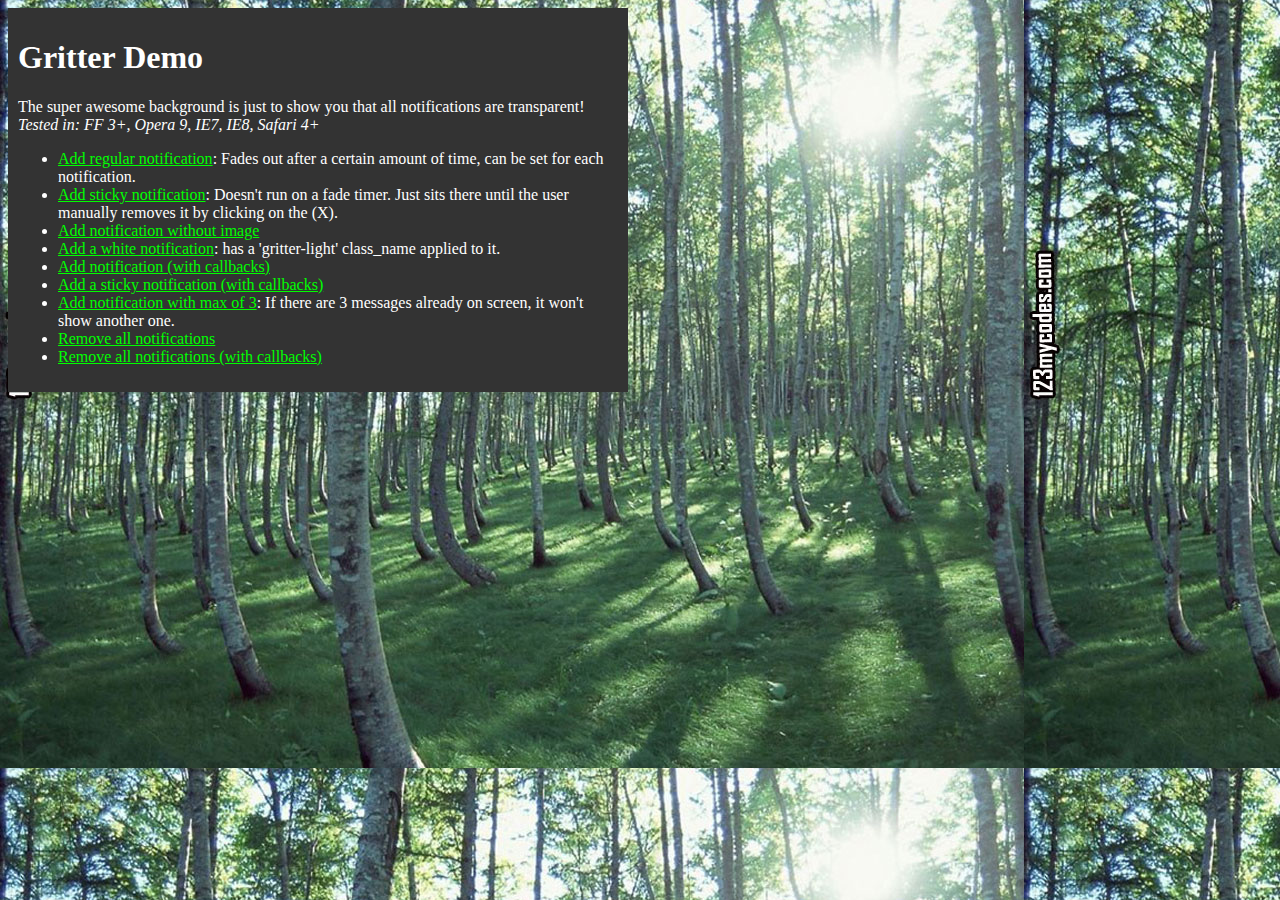
<file: src/lib/jquery.gritter/index.html>
<!DOCTYPE html PUBLIC "-//W3C//DTD XHTML 1.0 Transitional//EN" "http://www.w3.org/TR/xhtml1/DTD/xhtml1-transitional.dtd">
<html xmlns="http://www.w3.org/1999/xhtml">
<head>
<title>Gritter demo for jQuery - boedesign.com</title>
<meta http-equiv="Content-Type" content="text/html; charset=utf-8" />
<link rel="stylesheet" type="text/css" href="css/jquery.gritter.css" />
<script type="text/javascript" src="http://www.google.com/jsapi"></script>
<script type="text/javascript">google.load('jquery', '1.7.1');</script>
<script type="text/javascript" src="js/jquery.gritter.js"></script>
<style type="text/css">
	body {
		background:#222 url(images/trees.jpg);
		color:#fff;
	}
	a {
		color:#00ff00;
	}
	#container {
		width:600px;
		background:#333;
		padding:10px;
	}
</style>
</head>


<body>
<div id="container">
	<h1>Gritter Demo</h1>
	<p>
		The super awesome background is just to show you that all notifications are transparent!
		<em>Tested in: FF 3+, Opera 9, IE7, IE8, Safari 4+</em>
	</p>
	<ul>
		<li>
			<a href="#" id="add-regular">Add regular notification</a>: Fades out after a certain amount of time, can be set for each notification.
		</li>
		<li>
			<a href="#" id="add-sticky">Add sticky notification</a>: Doesn't run on a fade timer.  Just sits there until the user manually removes it by clicking on the (X).
		</li>
		<li>
			<a href="#" id="add-without-image">Add notification without image</a>
		</li>
        <li>
            <a href="#" id="add-gritter-light">Add a white notification</a>: has a 'gritter-light' class_name applied to it.
        </li>
		<li>
			<a href="#" id="add-with-callbacks">Add notification (with callbacks)</a>
		</li>
		<li>
			<a href="#" id="add-sticky-with-callbacks">Add a sticky notification (with callbacks)</a>
		</li>
        <li>
            <a href="#" id="add-max">Add notification with max of 3</a>: If there are 3 messages already on screen, it won't show another one.
        </li>
		<li>
			<a href="#" id="remove-all">Remove all notifications</a>
		</li>
		<li>
			<a href="#" id="remove-all-with-callbacks">Remove all notifications (with callbacks)</a>
		</li>
	</ul>
</div>

<script type="text/javascript">

	$(function(){

		// global setting override
        /*
		$.extend($.gritter.options, {
		    class_name: 'gritter-light', // for light notifications (can be added directly to $.gritter.add too)
		    position: 'bottom-left', // possibilities: bottom-left, bottom-right, top-left, top-right
			fade_in_speed: 100, // how fast notifications fade in (string or int)
			fade_out_speed: 100, // how fast the notices fade out
			time: 3000 // hang on the screen for...
		});
        */

		$('#add-sticky').click(function(){

			var unique_id = $.gritter.add({
				// (string | mandatory) the heading of the notification
				title: 'This is a sticky notice!',
				// (string | mandatory) the text inside the notification
				text: 'Lorem ipsum dolor sit amet, consectetur adipiscing elit. Vivamus eget tincidunt velit. Cum sociis natoque penatibus et <a href="#" style="color:#ccc">magnis dis parturient</a> montes, nascetur ridiculus mus.',
				// (string | optional) the image to display on the left
				image: 'http://s3.amazonaws.com/twitter_production/profile_images/132499022/myface_bigger.jpg',
				// (bool | optional) if you want it to fade out on its own or just sit there
				sticky: true,
				// (int | optional) the time you want it to be alive for before fading out
				time: '',
				// (string | optional) the class name you want to apply to that specific message
				class_name: 'my-sticky-class'
			});

			// You can have it return a unique id, this can be used to manually remove it later using
			/*
			setTimeout(function(){

				$.gritter.remove(unique_id, {
					fade: true,
					speed: 'slow'
				});

			}, 6000)
			*/

			return false;

		});

		$('#add-regular').click(function(){

			$.gritter.add({
				// (string | mandatory) the heading of the notification
				title: 'This is a regular notice!',
				// (string | mandatory) the text inside the notification
				text: 'This will fade out after a certain amount of time. Vivamus eget tincidunt velit. Cum sociis natoque penatibus et <a href="#" style="color:#ccc">magnis dis parturient</a> montes, nascetur ridiculus mus.',
				// (string | optional) the image to display on the left
				image: 'http://a0.twimg.com/profile_images/59268975/jquery_avatar_bigger.png',
				// (bool | optional) if you want it to fade out on its own or just sit there
				sticky: false,
				// (int | optional) the time you want it to be alive for before fading out
				time: ''
			});

			return false;

		});

        $('#add-max').click(function(){

            $.gritter.add({
                // (string | mandatory) the heading of the notification
                title: 'This is a notice with a max of 3 on screen at one time!',
                // (string | mandatory) the text inside the notification
                text: 'This will fade out after a certain amount of time. Vivamus eget tincidunt velit. Cum sociis natoque penatibus et <a href="#" style="color:#ccc">magnis dis parturient</a> montes, nascetur ridiculus mus.',
                // (string | optional) the image to display on the left
                image: 'http://a0.twimg.com/profile_images/59268975/jquery_avatar_bigger.png',
                // (bool | optional) if you want it to fade out on its own or just sit there
                sticky: false,
                // (function) before the gritter notice is opened
                before_open: function(){
                    if($('.gritter-item-wrapper').length == 3)
                    {
                        // Returning false prevents a new gritter from opening
                        return false;
                    }
                }
            });

            return false;

        });

		$('#add-without-image').click(function(){

			$.gritter.add({
				// (string | mandatory) the heading of the notification
				title: 'This is a notice without an image!',
				// (string | mandatory) the text inside the notification
				text: 'This will fade out after a certain amount of time. Vivamus eget tincidunt velit. Cum sociis natoque penatibus et <a href="#" style="color:#ccc">magnis dis parturient</a> montes, nascetur ridiculus mus.'
			});

			return false;
		});

        $('#add-gritter-light').click(function(){

            $.gritter.add({
                // (string | mandatory) the heading of the notification
                title: 'This is a light notification',
                // (string | mandatory) the text inside the notification
                text: 'Just add a "gritter-light" class_name to your $.gritter.add or globally to $.gritter.options.class_name',
                class_name: 'gritter-light'
            });

            return false;
        });

		$('#add-with-callbacks').click(function(){

			$.gritter.add({
				// (string | mandatory) the heading of the notification
				title: 'This is a notice with callbacks!',
				// (string | mandatory) the text inside the notification
				text: 'The callback is...',
				// (function | optional) function called before it opens
				before_open: function(){
					alert('I am called before it opens');
				},
				// (function | optional) function called after it opens
				after_open: function(e){
					alert("I am called after it opens: \nI am passed the jQuery object for the created Gritter element...\n" + e);
				},
				// (function | optional) function called before it closes
				before_close: function(e, manual_close){
                    var manually = (manual_close) ? 'The "X" was clicked to close me!' : '';
					alert("I am called before it closes: I am passed the jQuery object for the Gritter element... \n" + manually);
				},
				// (function | optional) function called after it closes
				after_close: function(e, manual_close){
                    var manually = (manual_close) ? 'The "X" was clicked to close me!' : '';
					alert('I am called after it closes. ' + manually);
				}
			});

			return false;
		});

		$('#add-sticky-with-callbacks').click(function(){

			$.gritter.add({
				// (string | mandatory) the heading of the notification
				title: 'This is a sticky notice with callbacks!',
				// (string | mandatory) the text inside the notification
				text: 'Sticky sticky notice.. sticky sticky notice...',
				// Stickeh!
				sticky: true,
				// (function | optional) function called before it opens
				before_open: function(){
					alert('I am a sticky called before it opens');
				},
				// (function | optional) function called after it opens
				after_open: function(e){
					alert("I am a sticky called after it opens: \nI am passed the jQuery object for the created Gritter element...\n" + e);
				},
				// (function | optional) function called before it closes
				before_close: function(e){
					alert("I am a sticky called before it closes: I am passed the jQuery object for the Gritter element... \n" + e);
				},
				// (function | optional) function called after it closes
				after_close: function(){
					alert('I am a sticky called after it closes');
				}
			});

			return false;

		});

		$("#remove-all").click(function(){

			$.gritter.removeAll();
			return false;

		});

		$("#remove-all-with-callbacks").click(function(){

			$.gritter.removeAll({
				before_close: function(e){
					alert("I am called before all notifications are closed.  I am passed the jQuery object containing all  of Gritter notifications.\n" + e);
				},
				after_close: function(){
					alert('I am called after everything has been closed.');
				}
			});
			return false;

		});


	});
</script>

</body>
</html>
</file>
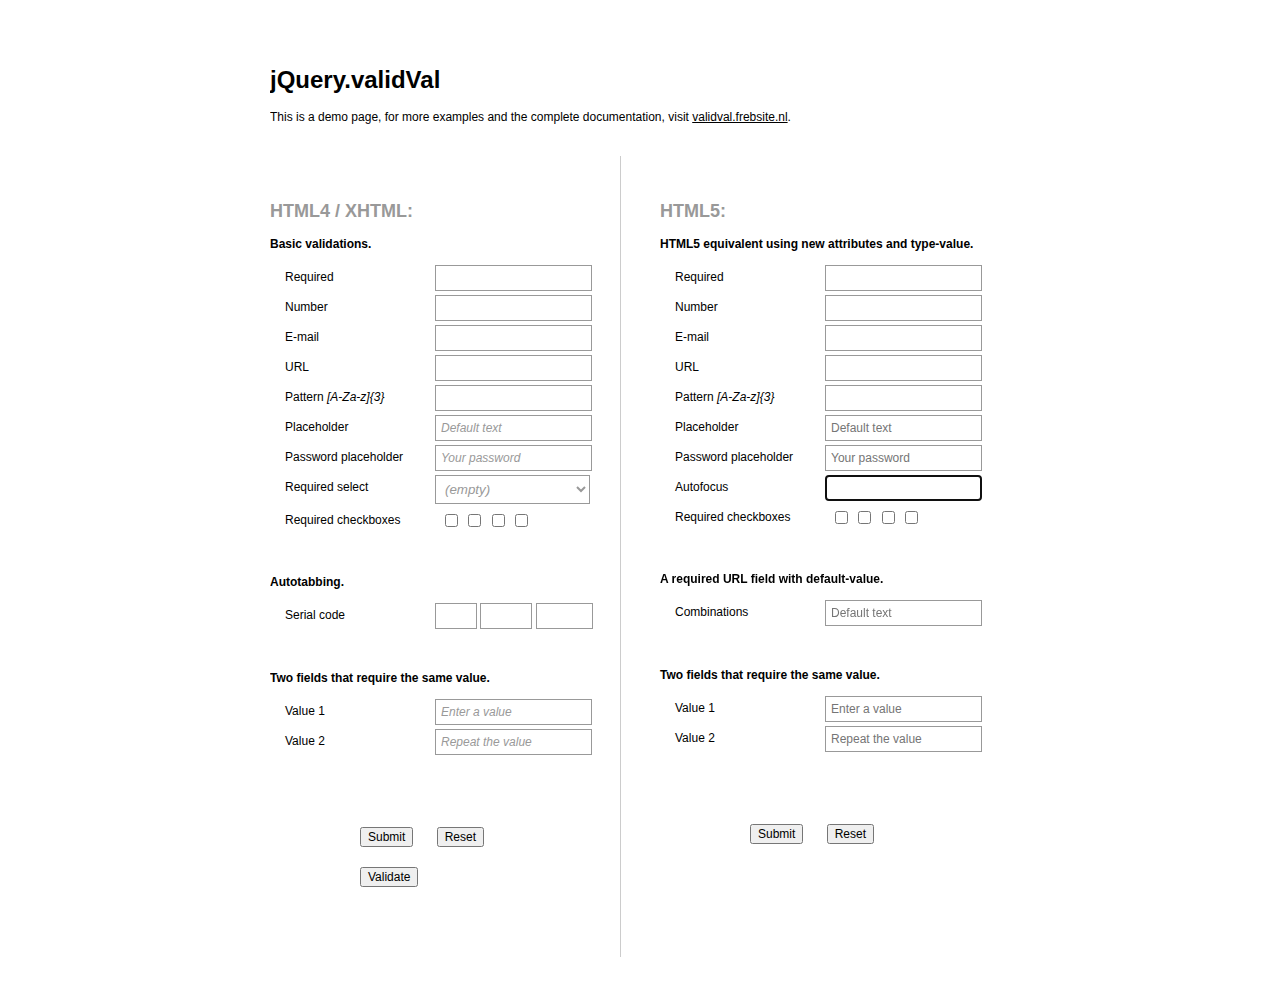
<file: src/lib/validVal/index.html>
<!DOCTYPE html><html xmlns="http://www.w3.org/1999/xhtml">	<head>		<meta http-equiv="content-type" content="text/html;charset=iso-8859-1" />		<title>validVal</title>		<script type="text/javascript" src="http://code.jquery.com/jquery-1.9.1.js"></script>		<script type="text/javascript" src="js/jquery.validVal.min.js"></script>		<script type="text/javascript" src="js/jquery.validVal-customValidations.js"></script>		<script type="text/javascript" src="js/jquery.validVal-debugger.js"></script>		<script type="text/javascript">			$(function() {				$('form[name="form1"]').validVal().validValDebug();				$('form[name="form2"]').validVal();			});		</script>		<style type="text/css" media="all">			* {				color: #000;			}			input[type='text'],			input[type='password'],			input[type='number'],			input[type='email'],			input[type='url'],			textarea, select			{ 				background-color: #fff; 				border: solid 1px #999;				width: 145px;				padding: 5px;			}			textarea			{				height: 100px; 			}			select			{ 				width: 155px; 			}			input[maxlength='3'] {	width: 30px;	}			input[maxlength='4'] {	width: 40px;	}			input[maxlength='5'] {	width: 45px;	}			input[type='text'].focus,			input[type='password'].focus,			input[type='number'].focus,			input[type='email'].focus,			input[type='url'].focus,			textarea.focus,			select.focus			{ 				border-color: #000; 			}			input[type='text'].inactive,			input[type='number'].inactive,			input[type='email'].inactive,			input[type='url'].inactive,			textarea.inactive,			select.inactive,			option.inactive			{				color: #999;				font-style: italic;			}			input[type='text'].invalid,			input[type='password'].invalid,			input[type='number'].invalid,			input[type='email'].invalid,			input[type='url'].invalid, 			textarea.invalid, select.invalid			{				border-color: red;			}						span.checkbox-container			{				border: 1px solid transparent;				display: block;				width: 145px;				padding: 2px 5px;				float: left;			}			span.checkbox-container.invalid			{				border-color: red;			}			select.inactive option			{				color: #000;				font-style: normal;			}			select option.inactive,			select.inactive option.inactive			{				color: #999;				font-style: italic;			}						input[type='submit'] 			{				margin: 0 20px 0 90px;			}			body, p, input			{				font-family: Arial, Helvetica, sans-serif;				font-size: 12px;			}			h2 			{				color: #999;			}			body > div 			{				width: 740px;				margin: 50px auto 0 auto;				overflow: hidden;			}			.column			{				padding: 30px 0 50px 0;				margin: 20px 0;				width: 350px;				float: left;			}			.column.right			{				float: right;			}			.column.left			{				border-right: 1px solid #ccc;			}			.column div			{				padding: 2px 0;			}			.column div:after			{				content: '';				display: block;				clear: both;			}			label			{				width: 150px;				padding: 5px 0 0 15px;				display: block;				float: left;			}		</style>	</head>	<body>		<div>			<h1>jQuery.validVal</h1>			<p>This is a demo page, for more examples and the complete documentation, visit <a href="http://validval.frebsite.nl" target="_blank">validval.frebsite.nl</a>.</p>			<form class="column left" name="form1">				<h2>HTML4 / XHTML:</h2>				<p><strong>Basic validations.</strong></p>				<div>					<label for="i1">Required</label>					<input id="i1" name="required" type="text" value="" class="required" size="24" />				</div>				<div>					<label for="i2">Number</label>					<input id="i2" name="number" type="text" value="" class="number" size="24" />				</div>				<div>					<label for="i3">E-mail</label>					<input id="i3" name="email" type="text" value="" class="email" size="24" />				</div>				<div>					<label for="i4">URL</label>					<input id="i4" name="url" type="text" value="" class="url" size="24" />				</div>				<div>					<label for="i5">Pattern <em>[A-Za-z]{3}</em></label>					 <input id="i5" name="pattern" type="text" value="" alt="/[A-Za-z]{3}/" class="pattern" size="24" />				</div>				<div>					<label for="i6">Placeholder</label>					<input id="i6" name="placeholder" type="text" value="Default text" class="placeholder" size="24" />				</div>				<div>					<label for="i7">Password placeholder</label>					<input id="i7" name="password" type="password" value="Your password" class="placeholder" size="24" />				</div>				<div>					<label for="i8">Required select</label>					<select id="i8" class="required placeholder" name="select" size="1">						<option value="">(empty)</option>						<option value="a">A</option>						<option value="b">B</option>						<option value="c">C</option>						<option value="d">D</option>					</select>				</div>				<div>					<label for="i9">Required checkboxes</label>					<span class="checkbox-container">						<input type="checkbox" class="requiredgroup:cbx" name="cbx1" value="a" id="i9" />						<input type="checkbox" class="requiredgroup:cbx" name="cbx2" value="b" />						<input type="checkbox" class="requiredgroup:cbx" name="cbx3" value="c" />						<input type="checkbox" class="requiredgroup:cbx" name="cbx4" value="d" />					</span>				</div>				<br />				<br />				<p><strong>Autotabbing.</strong></p>				<div>					<label for="i10">Serial code</label>					<input name="serial1" type="text" value="" size="3" maxlength="3" tabindex="1" class="autotab" id="i10" />					<input name="serial2" type="text" value="" size="4" maxlength="4" tabindex="2" class="autotab" />					<input name="serial3" type="text" value="" size="5" maxlength="5" tabindex="3" />				</div>				<br />				<br />				<p><strong>Two fields that require the same value.</strong></p>				<div>					<label for="i11">Value 1</label>					<input id="i11" name="value1" type="text" value="Enter a value" class="placeholder" size="24" />				</div>				<div>					<label for="i12">Value 2</label>					<input id="i12" name="value2" type="text" value="Repeat the value" class="placeholder corresponding:value1" size="24" />				</div>				<br />				<br />				<br />				<br />				<br />				<input type="submit" value="Submit" />				<input type="reset" value="Reset" />			</form>			<form class="column right" name="form2">				<h2>HTML5:</h2>				<p><strong>HTML5 equivalent using new attributes and type-value.</strong></p>				<div>					<label for="i51">Required</label>					<input id="i51" name="required5" required type="text" value="" size="24" />				</div>				<div>					<label for="i52">Number</label>					<input id="i52" name="number5" type="number" value="" size="24" />				</div>				<div>					<label for="i53">E-mail</label>					<input id="i53" name="email5" type="email" value="" size="24" />				</div>				<div>					<label for="i54">URL</label>					<input id="i54" name="url5" type="url" value="" size="24" />				</div>				<div>					<label for="i55">Pattern <em>[A-Za-z]{3}</em></label>					<input id="i55" name="pattern5" pattern="[A-Za-z]{3}" type="text" value="" size="24" />				</div>				<div>					<label for="i56">Placeholder</label>					<input id="i56" name="placeholder5" placeholder="Default text" type="text" value="" size="24" />				</div>				<div>					<label for="i57">Password placeholder</label>					<input id="i57" name="password5" placeholder="Your password" type="password" value="" size="24" />				</div>				<div>					<label for="i58">Autofocus</label>					<input id="i58" name="autofocus5" autofocus type="text" value="" size="24" />				</div>				<div>					<label for="i59">Required checkboxes</label>					<span class="checkbox-container">						<input type="checkbox" data-vv-requiredgroup="cbx5" name="cbx51" value="a" id="i59" />						<input type="checkbox" data-vv-requiredgroup="cbx5" name="cbx52" value="b" />						<input type="checkbox" data-vv-requiredgroup="cbx5" name="cbx53" value="c" />						<input type="checkbox" data-vv-requiredgroup="cbx5" name="cbx54" value="d" />					</span>				</div>				<br />				<br />					<p><strong>A required URL field with default-value.</strong></p>					<div>						<label for="i60">Combinations</label>						<input id="i60" name="combinations5" type="url" placeholder="Default text" required size="24" />					</div>				<br />				<br />				<p><strong>Two fields that require the same value.</strong></p>				<div>					<label for="i61">Value 1</label>					<input id="i61" name="value51" type="text" placeholder="Enter a value" value="" size="24" />				</div>				<div>					<label for="i62">Value 2</label>					<input id="i62" name="value52" type="text" placeholder="Repeat the value" value="" data-vv-corresponding="value51" size="24" />				</div>				<br />				<br />				<br />				<br />				<br />				<input type="submit" value="Submit" />				<input type="reset" value="Reset" />			</form>		</div>	</body></html>
</file>
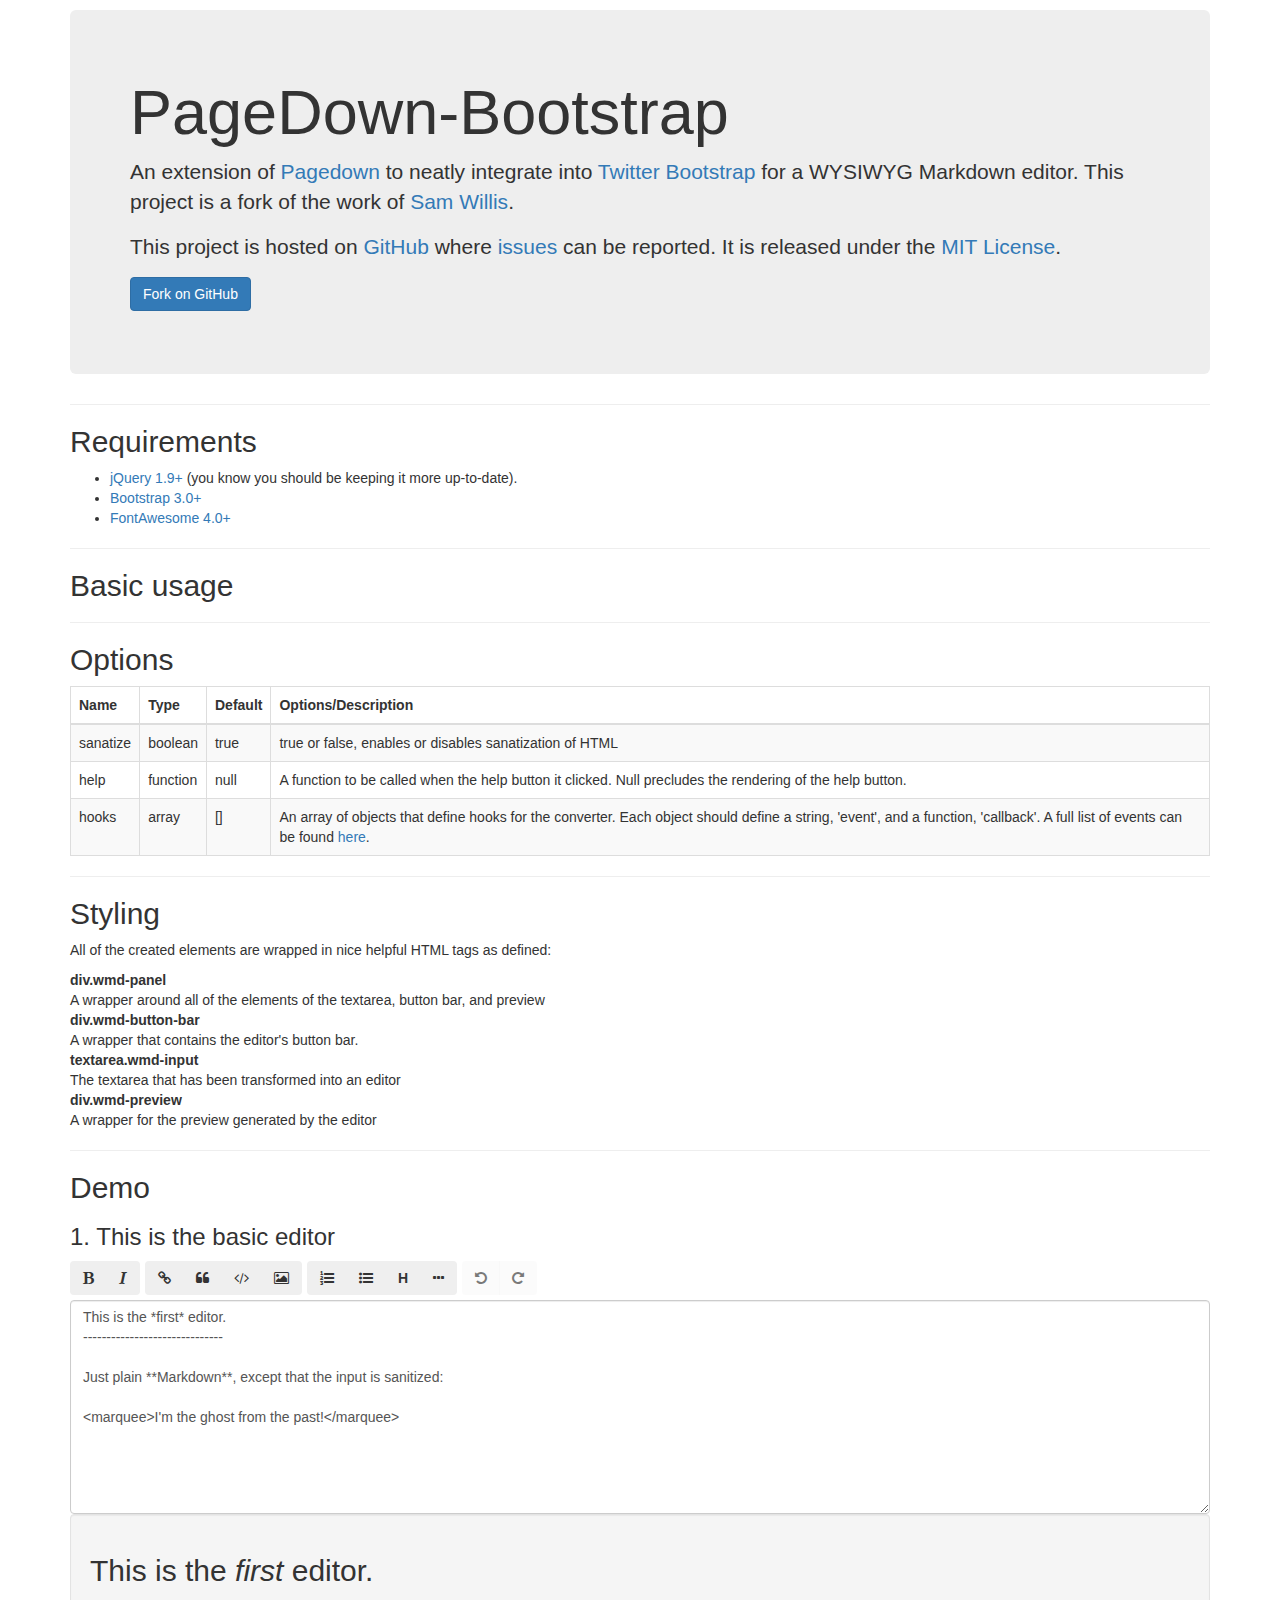
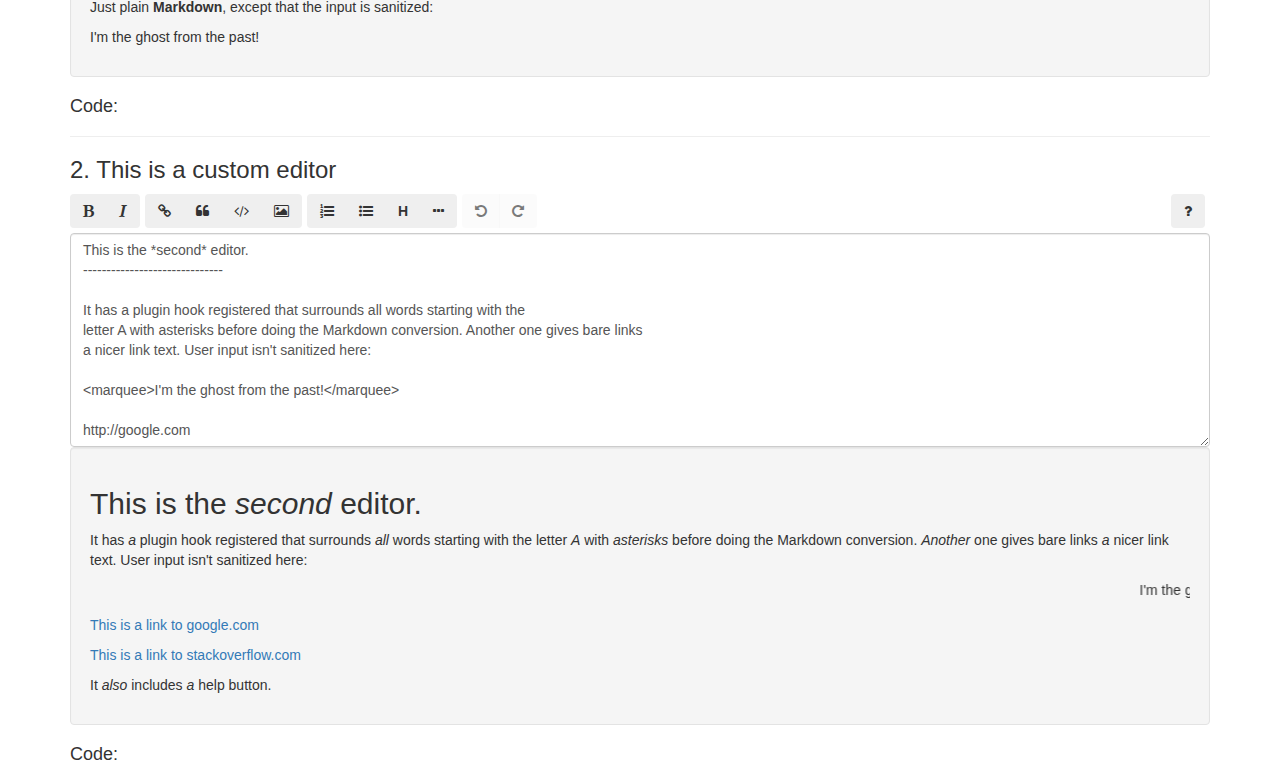
<file: src/lib/pagedown-bootstrap/demo/index.html>
<!DOCTYPE html>
<html lang="en">
<head>

	<meta charset="utf-8">
	<title>PageDown-Bootstrap</title>
	<meta name="viewport" content="width=device-width, initial-scale=1.0">
	<meta name="description" content="">
	<meta name="author" content="">

	<link href="http://netdna.bootstrapcdn.com/bootstrap/3.0.3/css/bootstrap.min.css" rel="stylesheet">
	<link href="http://netdna.bootstrapcdn.com/font-awesome/4.0.3/css/font-awesome.min.css" rel="stylesheet">
	<link href="../css/jquery.pagedown-bootstrap.css" rel="stylesheet">

	<style>
		body {
			padding-top: 10px;
		}
	</style>

	<!-- Le HTML5 shim, for IE6-8 support of HTML5 elements -->
	<!--[if lt IE 9]>
	  <script src="http://html5shim.googlecode.com/svn/trunk/html5.js"></script>
	<![endif]-->

	<script src="http://ajax.googleapis.com/ajax/libs/jquery/1.9.1/jquery.min.js"></script>
	<script src="http://netdna.bootstrapcdn.com/bootstrap/3.0.3/js/bootstrap.min.js"></script>
	<script type="text/javascript" src="../js/jquery.pagedown-bootstrap.combined.min.js"></script>

</head>
<body>

	<div class="container">

		<div class="jumbotron">
			<h1>PageDown-Bootstrap</h1>
			<p>
				An extension of <a href="http://code.google.com/p/pagedown/">Pagedown</a> to neatly integrate into <a href="http://getbootstrap.com/">Twitter Bootstrap</a> for a WYSIWYG Markdown editor. This project is a fork of the work of <a href="https://github.com/samwillis/pagedown-bootstrap">Sam Willis</a>.
			</p>
			<p>
				This project is hosted on <a href="https://github.com/kevinoconnor7/pagedown-bootstrap/">GitHub</a> where <a href="https://github.com/kevinoconnor7/pagedown-bootstrap/issues">issues</a> can be reported. It is released under the <a href="https://raw.github.com/kevinoconnor7/pagedown-bootstrap/master/LICENSE.txt">MIT License</a>.
			</p>
			<p>
				<a class="btn btn-primary btn-large" href="https://github.com/kevinoconnor7/pagedown-bootstrap/">
				Fork on GitHub
				</a>
			</p>
		</div>

		<hr />
		<h2>Requirements</h2>
		<ul>
			<li><a href="http://jquery.com">jQuery 1.9+</a> (you know you should be keeping it more up-to-date).</li>
			<li><a href="http://getbootstrap.com/">Bootstrap 3.0+</a></li>
			<li><a href="http://fontawesome.io/">FontAwesome 4.0+</a></li>
		</ul>

		<hr />

		<h2>Basic usage</h2>
		<script src="https://gist.github.com/kevinoconnor7/5432336.js"></script>

		<hr />

		<h2>Options</h2>
		<table class="table table-bordered table-striped">
			<thead>
				<tr>
					<th>Name</th>
					<th>Type</th>
					<th>Default</th>
					<th>Options/Description</th>
				</tr>
			</thead>
			<tbody>
				<tr>
					<td>sanatize</td>
					<td>boolean</td>
					<td>true</td>
					<td>true or false, enables or disables sanatization of HTML</td>
				</tr>
				<tr>
					<td>help</td>
					<td>function</td>
					<td>null</td>
					<td>A function to be called when the help button it clicked. Null precludes the rendering of the help button.</td>
				</tr>
				<tr>
					<td>hooks</td>
					<td>array</td>
					<td>[]</td>
					<td>
						An array of objects that define hooks for the converter. Each object should define a string, 'event', and a function, 'callback'. A full list of events can be found <a href="http://code.google.com/p/pagedown/wiki/PageDown#Hooks_on_the_converter_object">here</a>.
					</td>
				</tr>
			</tbody>
		</table>

		<hr />

		<h2>Styling</h2>
		<p>
			All of the created elements are wrapped in nice helpful HTML tags as defined:
		</p>
		<dl>
			<dt>div.wmd-panel</dt>
			<dd>A wrapper around all of the elements of the textarea, button bar, and preview</dd>
			<dt>div.wmd-button-bar</dt>
			<dd>A wrapper that contains the editor's button bar.</dd>
			<dt>textarea.wmd-input</dt>
			<dd>The textarea that has been transformed into an editor</dd>
			<dt>div.wmd-preview</dt>
			<dd>A wrapper for the preview generated by the editor</dd>
		</dl>

		<hr />

		<h2>Demo</h2>

		<h3>1. This is the basic editor</h3>
<textarea id="pagedownMe" class="form-control" rows="10">
This is the *first* editor.
------------------------------

Just plain **Markdown**, except that the input is sanitized:

<marquee>I'm the ghost from the past!</marquee>
</textarea>
		<h4>Code:</h4>
		<script src="https://gist.github.com/kevinoconnor7/5432336.js"></script>

		<hr />

		<h3>2. This is a custom editor</h3>

<textarea id="pagedownMeDangerously" class="form-control" rows="10">
This is the *second* editor.
------------------------------

It has a plugin hook registered that surrounds all words starting with the
letter A with asterisks before doing the Markdown conversion. Another one gives bare links
a nicer link text. User input isn't sanitized here:

<marquee>I'm the ghost from the past!</marquee>

http://google.com

http://stackoverflow.com

It also includes a help button.
</textarea>
		<h4>Code:</h4>
		<script src="https://gist.github.com/kevinoconnor7/5432376.js"></script>
	</div>

	<script type="text/javascript">
		(function () {

			$("textarea#pagedownMe").pagedownBootstrap();

			$("textarea#pagedownMeDangerously").pagedownBootstrap({
				'sanatize': false,
				'help': function () { alert("Do you need help?"); },
				'hooks': [
					{
						'event': 'preConversion',
						'callback': function (text) {
							return text.replace(/\b(a\w*)/gi, "*$1*");
						}
					},
					{
						'event': 'plainLinkText',
						'callback': function (url) {
							return "This is a link to " + url.replace(/^https?:\/\//, "");
						}
					}
				]
			});

			$('.wmd-preview').addClass('well');

		})();
	</script>
</body>
</html>
</file>
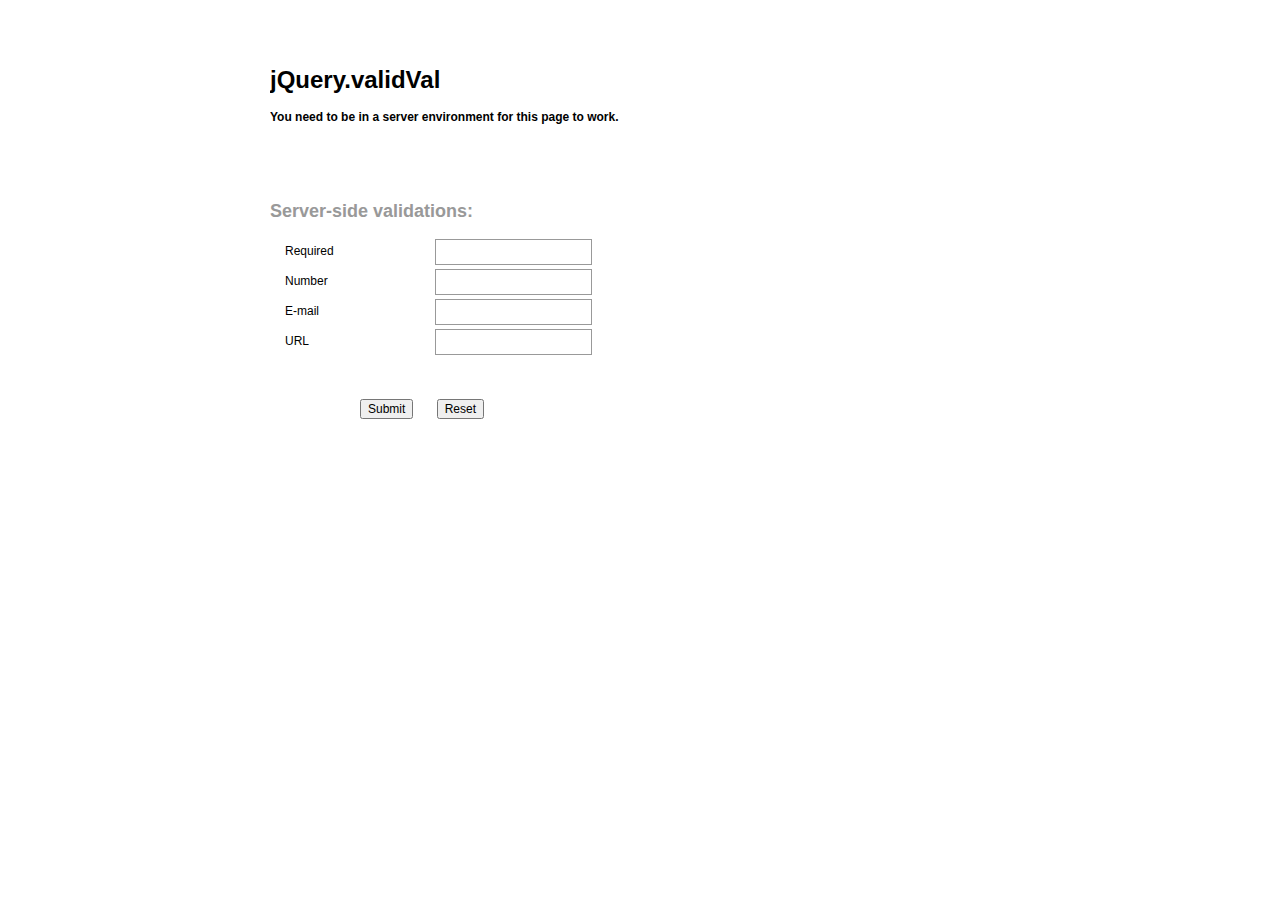
<file: src/lib/validVal/serverside-validations/index.html>
<!DOCTYPE html PUBLIC "-//W3C//DTD XHTML 1.0 Transitional//EN" "http://www.w3.org/TR/xhtml1/DTD/xhtml1-transitional.dtd"><html xmlns="http://www.w3.org/1999/xhtml">	<head>		<meta http-equiv="content-type" content="text/html;charset=iso-8859-1" />		<title>validVal</title>		<script type="text/javascript" src="http://code.jquery.com/jquery-1.9.1.js"></script>		<script type="text/javascript" language="javascript" src="../js/jquery.validVal.min.js"></script>		<script type="text/javascript" language="javascript">			$(function() {				$('form').validVal({					customValidations: {						'serverside-validation': function( v ) {							var result = true;							$.ajax({								async: false, // !important								url: 'validations.php',								data: 'name=' + $(this).attr( 'name' ) + '&value=' + v,								success: function( yesOrNo ) {									if ( yesOrNo != 'yes' ) {										result = false;									}								}							});							return result;						}					}				});			});		</script>		<style type="text/css" media="all">			* {				color: #000;			}			input[type='text'] { 				background-color: #fff; 				border: solid 1px #999;				padding: 5px;			}			input[type='text'] { 				width: 145px;			}			input[type='text'].focus { 				border-color: #000 !important; 			}			input[type='text'].inactive { 				color: #999;				font-style: italic;			}			input[type='text'].invalid {				border-color: red;			}						input[type='submit'] {				margin: 0 20px 0 90px;			}			body, p, input {				font-family: Arial, Helvetica, sans-serif;				font-size: 12px;			}			h2 {				color: #999;			}			form {				width: 740px;				margin: 50px auto 0 auto;				overflow: hidden;			}			.column {				padding: 30px 0 50px 0;				margin: 20px 0;				width: 350px;				float: left;			}			.column div {				height: 26px;				padding: 2px 0;			}			label {				width: 150px;				padding: 5px 0 0 15px;				display: block;				float: left;			}		</style>	</head>	<body>		<form>			<h1>jQuery.validVal</h1>			<p><strong>You need to be in a server environment for this page to work.</strong></p>			<div class="column">				<h2>Server-side validations:</h2>				<div>					<label for="i1">Required</label>					 <input id="i1" name="required" type="text" value="" class="serverside-validation" size="24" />				</div>				<div>					<label for="i2">Number</label>					 <input id="i2" name="number" type="text" value="" class="serverside-validation" size="24" />				</div>				<div>					<label for="i3">E-mail</label>					 <input id="i3" name="email" type="text" value="" class="serverside-validation" size="24" />				</div>				<div>					<label for="i4">URL</label>					 <input id="i4" name="url" type="text" value="" class="serverside-validation" size="24" />				</div>				<br />				<br />				<br />				<input type="submit" value="Submit" />				<input type="reset" value="Reset" />			</div>		</form>	</body></html>
</file>
